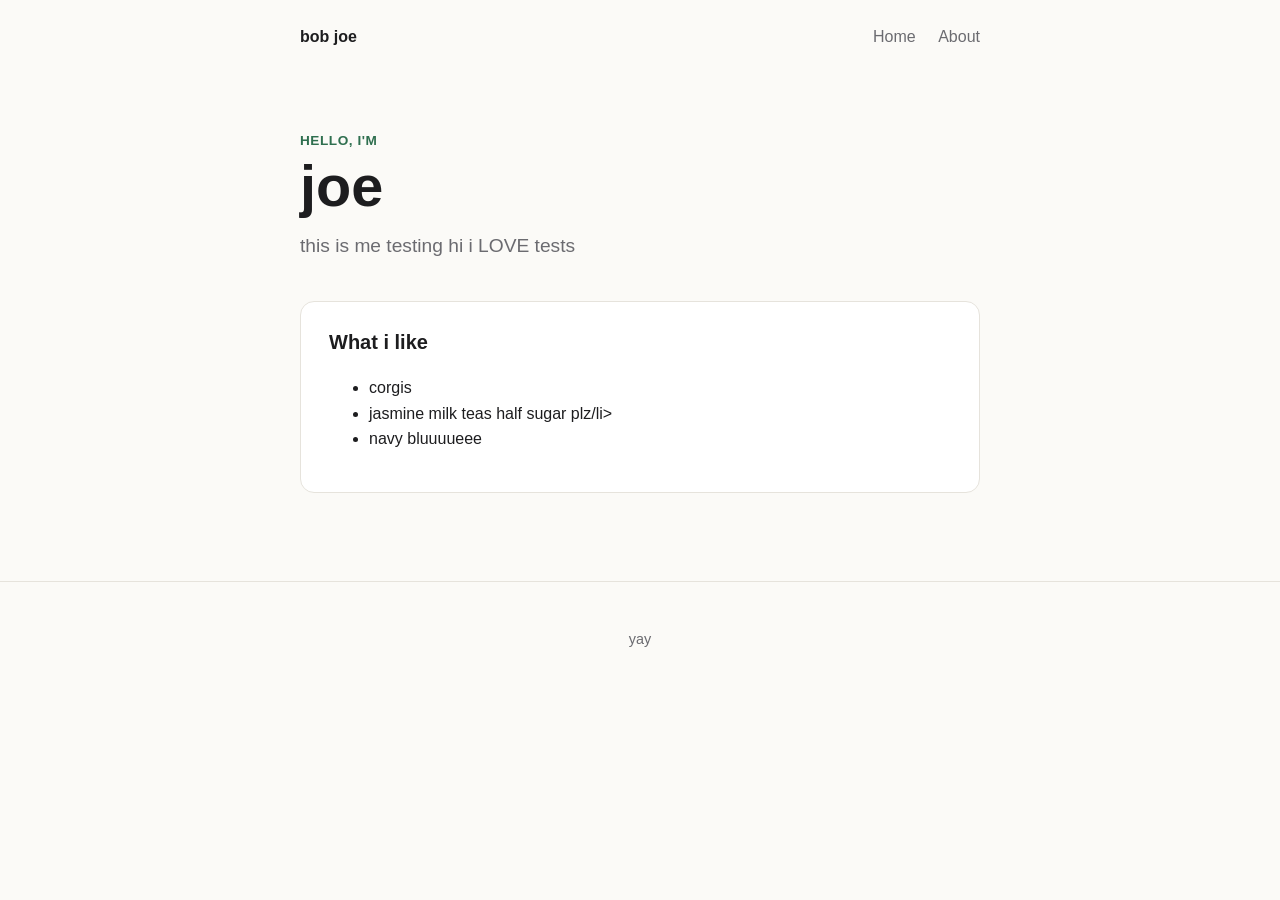
<file: index.html>
<!DOCTYPE html>
<html lang="en">
<head>
  <meta charset="UTF-8">
  <meta name="viewport" content="width=device-width, initial-scale=1.0">
  <title>bob joe</title>
  <link rel="stylesheet" href="style.css">
</head>
<body>
  <header class="site-header">
    <a class="logo" href="index.html">bob joe</a>
    <nav>
      <a href="index.html">Home</a>
         <a href="about.html">About</a>
    </nav>
  </header>

  <main>
    <section class="hero">
      <p class="eyebrow">Hello, I'm</p>
      <h1>joe</h1>
      <p class="tagline">this is me testing hi i LOVE tests</p>
    </section>

    <section class="card">
      <h2>What i like</h2>
      <ul>
        <li>corgis</li>
        <li>jasmine milk teas half sugar plz/li>
        <li>navy bluuuueee</li>
      </ul>
    </section>

    <!-- LESSON 6: you'll paste the Projects section here -->
  </main>

  <footer class="site-footer">
    <p>yay</p>
  </footer>
</body>
</html>
</file>
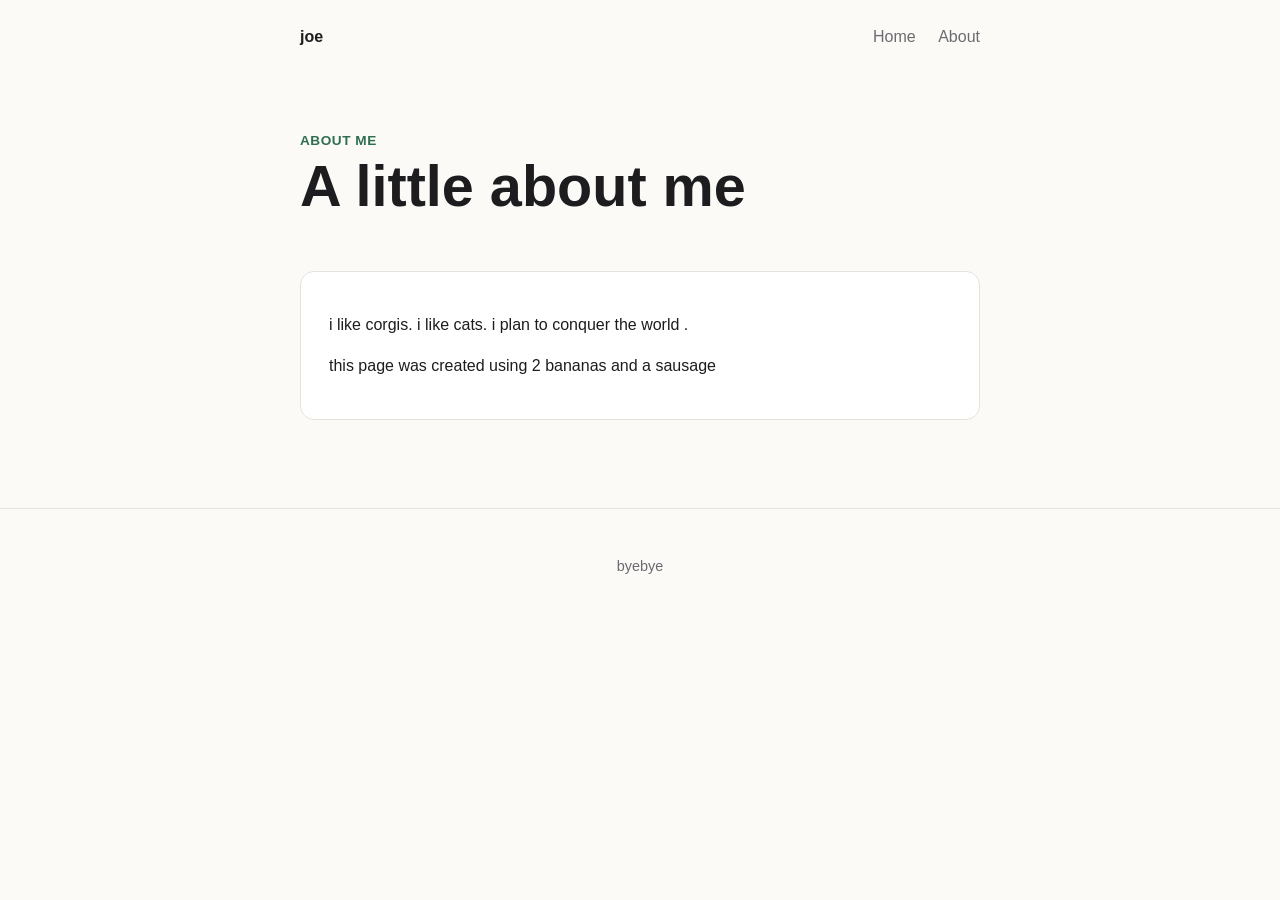
<file: about.html>
<!DOCTYPE html>
<html lang="en">
<head>
  <meta charset="UTF-8">
  <meta name="viewport" content="width=device-width, initial-scale=1.0">
  <title>About – joe</title>
  <link rel="stylesheet" href="style.css">
</head>
<body>
  <header class="site-header">
    <a class="logo" href="index.html">joe</a>
    <nav>
      <a href="index.html">Home</a>
      <a href="about.html">About</a>
    </nav>
  </header>

  <main>
    <section class="hero">
      <p class="eyebrow">About me</p>
      <h1>A little about me</h1>
    </section>

    <section class="card">
      <p>i like corgis. i like cats. i plan to conquer the world .</p>
      <p>this page was created using 2 bananas and a sausage</p>
    </section>
  </main>

  <footer class="site-footer">
    <p>byebye</p>
  </footer>
</body>
</html>
</file>
<file: style.css>
/* ---------- Colors (change these to make the site yours!) ---------- */
:root {
  --bg: #fbfaf7;
  --surface: #ffffff;
  --text: #1d1d1f;
  --muted: #6b6b70;
  --accent: #2f6f4f;
  --border: #e6e3dc;
}

@media (prefers-color-scheme: dark) {
  :root {
    --bg: #141615;
    --surface: #1d201e;
    --text: #ecebe7;
    --muted: #a3a39e;
    --accent: #7cc49d;
    --border: #2c302d;
  }
}

/* ---------- Base ---------- */
* { box-sizing: border-box; }

body {
  margin: 0;
  background: var(--bg);
  color: var(--text);
  font-family: -apple-system, BlinkMacSystemFont, "Segoe UI", Roboto, sans-serif;
  line-height: 1.6;
}

a { color: var(--accent); }

main {
  max-width: 720px;
  margin: 0 auto;
  padding: 0 20px 64px;
}

/* ---------- Header ---------- */
.site-header {
  max-width: 720px;
  margin: 0 auto;
  padding: 24px 20px;
  display: flex;
  justify-content: space-between;
  align-items: center;
  gap: 16px;
}

.logo {
  font-weight: 700;
  color: var(--text);
  text-decoration: none;
}

nav a {
  margin-left: 18px;
  color: var(--muted);
  text-decoration: none;
}

nav a:hover { color: var(--accent); }

/* ---------- Hero ---------- */
.hero { padding: 56px 0 40px; }

.eyebrow {
  margin: 0;
  color: var(--accent);
  font-weight: 600;
  letter-spacing: 0.04em;
  text-transform: uppercase;
  font-size: 0.85rem;
}

h1 {
  margin: 4px 0 12px;
  font-size: clamp(2.4rem, 7vw, 3.6rem);
  line-height: 1.1;
}

.tagline {
  margin: 0;
  font-size: 1.2rem;
  color: var(--muted);
}

/* ---------- Cards ---------- */
.card {
  background: var(--surface);
  border: 1px solid var(--border);
  border-radius: 14px;
  padding: 24px 28px;
  margin-bottom: 24px;
}

.card h2 { margin-top: 0; font-size: 1.25rem; }

/* ---------- Footer ---------- */
.site-footer {
  text-align: center;
  color: var(--muted);
  font-size: 0.9rem;
  padding: 32px 20px;
  border-top: 1px solid var(--border);
}
</file>
